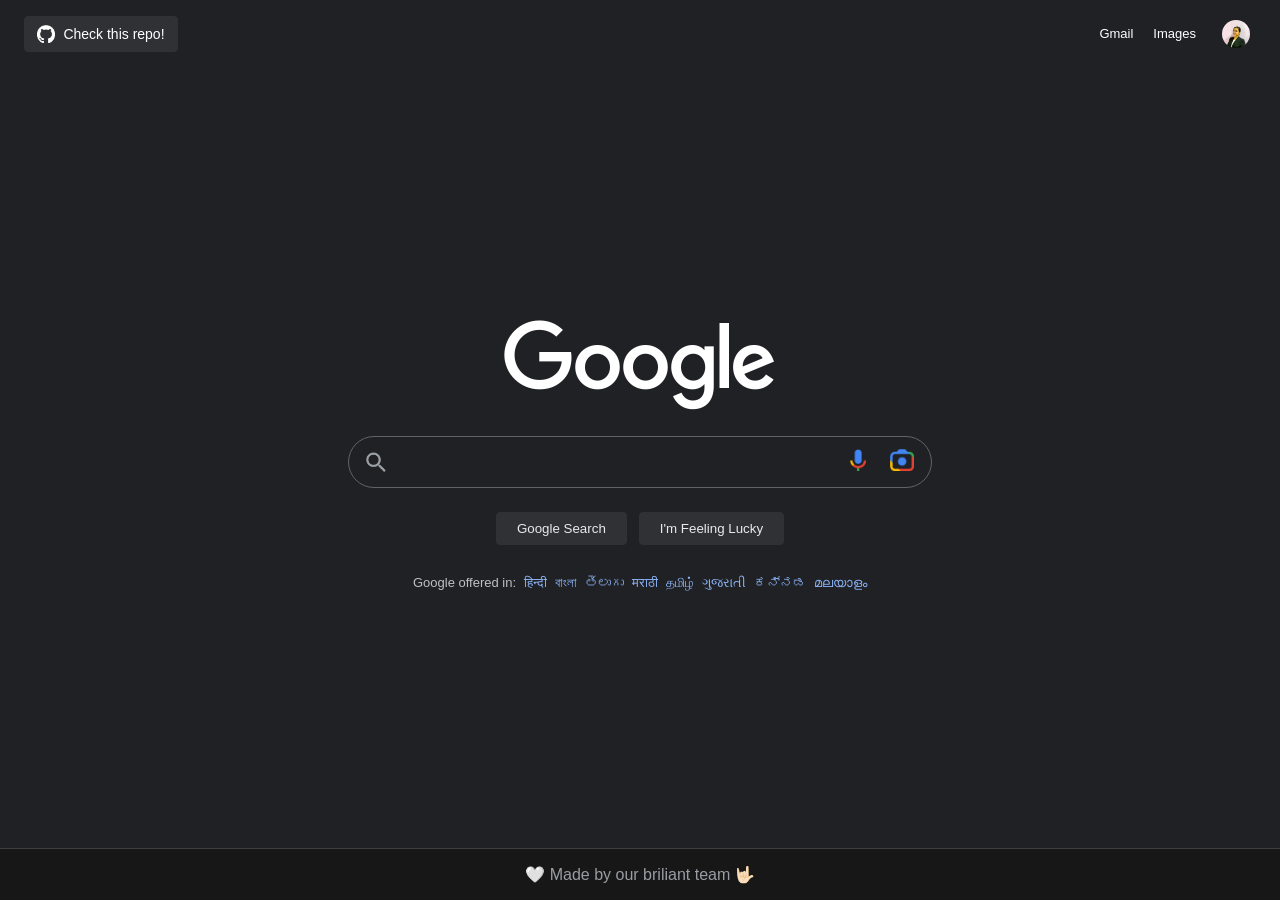
<file: index.html>
<!DOCTYPE html>
<html lang="en">

<head>
  <meta charset="UTF-8" />
  <meta http-equiv="X-UA-Compatible" content="IE=edge" />
  <meta name="viewport" content="width=device-width, initial-scale=1.0" />
  <title>Google</title>
  <link rel="stylesheet" href="./styles/style.css" />
  <link rel="icon" href="./static/favicon_fill.png">
</head>

<body>
  <header>
    <div class="left">
      <a href="https://github.com/Harleen8118/google-clone" class="github-link">
        <img src="./static/github-mark-white.png" alt="" />
        Check this repo!
      </a>
    </div>
    <div class="right">
      <a href="https://mail.google.com/mail" class="g-link">Gmail</a>
      <a href="https://www.google.co.in/imghp" class="g-link">Images</a>
      <details>
        <summary class="avatar-summary">
          <div class="avatar">
            <img src="./static/profile.jpg" alt="Harleen Bagga Profile" />
          </div>
        </summary>
        <img class="full-profile-img" src="./static/profile.jpg" alt="Harleen Bagga Profile" />
      </details>
    </div>
  </header>
  <form class="main" action="https://www.google.com/search" method="get" autocomplete="on">
    <img class="google-logo" src="./static/googlelogo_light_color.png" alt="Google Logo" />
    <div class="search-bar">
      <img class="search-icon" src="./static/lens.png" alt="Magnifine Glass" />
      <input id="search-bar" type="search" name="q" />
      <button class="icon-button">
        <img src="./static/mic.png" alt="Mic" />
      </button>
      <button class="icon-button">
        <img src="./static/camera.png" alt="Camera" />
      </button>
    </div>
    <div class="search-buttons">
      <button class="search-button" value="Google Search">
        Google Search
      </button>
      <button class="search-button" value="I'm Feeling Lucky">
        I'm Feeling Lucky
      </button>
    </div>
    <div class="other-languages">
      <p>Google offered in:</p>
      <a href="#">हिन्दी</a>
      <a href="#">বাংলা</a>
      <a href="#">తెలుగు</a>
      <a href="#">मराठी</a>
      <a href="#">தமிழ்</a>
      <a href="#">ગુજરાતી</a>
      <a href="#">ಕನ್ನಡ</a>
      <a href="#">മലയാളം</a>
    </div>
  </form>
  <footer>
    <details>
      <summary class="made-by">Made by our briliant team 🤟🏻</summary>
      <span>Manas Bhardwaj | </span>
      <span>Harleen Bagga | </span>
      <span>Nachiket Deshpande</span>
    </details>
  </footer>
</body>

</html>
</file>
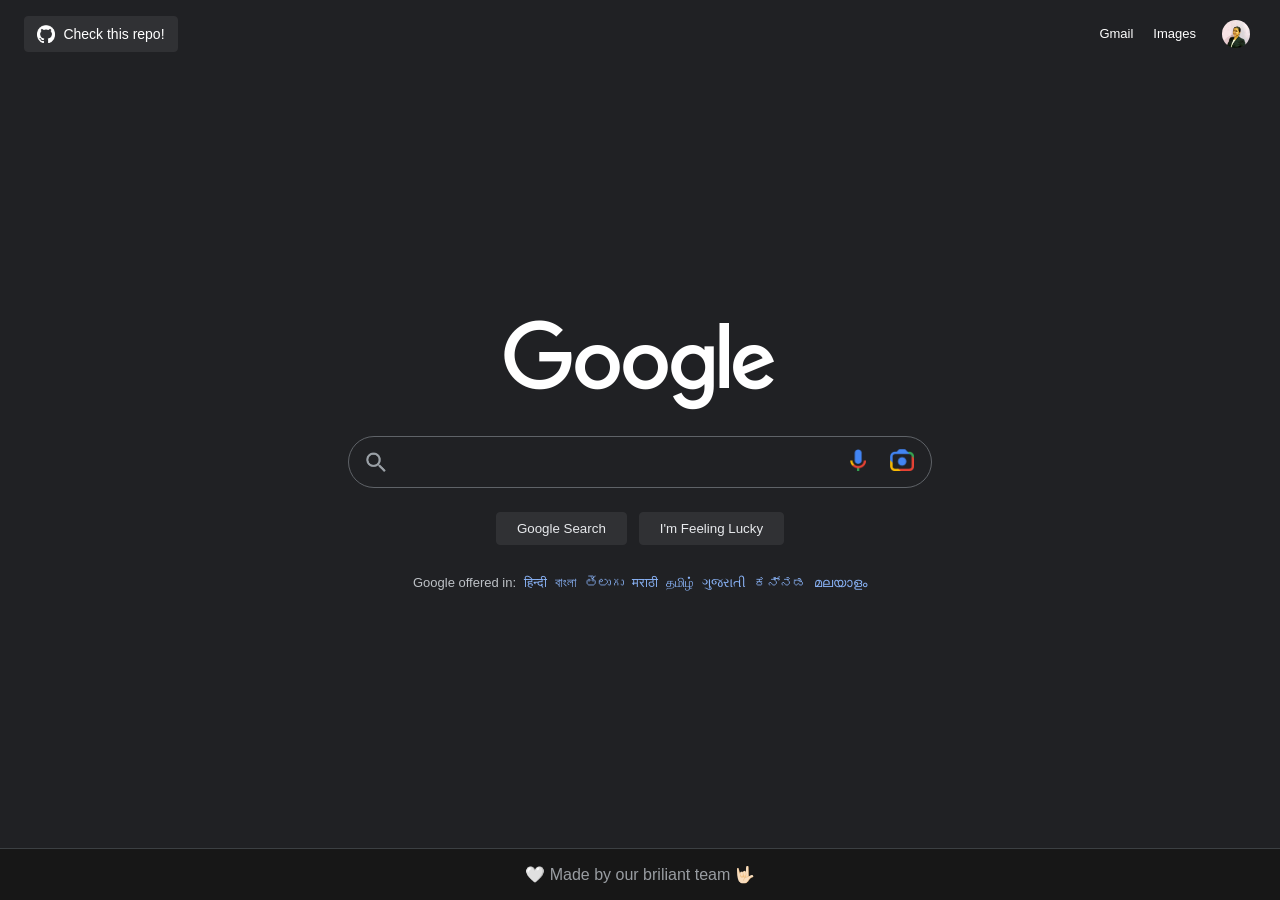
<file: google.html>
<!DOCTYPE html>
<html lang="en">

<head>
  <meta charset="UTF-8" />
  <meta http-equiv="X-UA-Compatible" content="IE=edge" />
  <meta name="viewport" content="width=device-width, initial-scale=1.0" />
  <title>Google</title>
  <link rel="stylesheet" href="./styles/style.css" />
</head>

<body>
  <header>
    <div class="left">
      <a href="https://github.com/Harleen8118/google-clone" class="github-link">
        <img src="./static/github-mark-white.png" alt="" />
        Check this repo!
      </a>
    </div>
    <div class="right">
      <a href="https://mail.google.com/mail" class="g-link">Gmail</a>
      <a href="https://www.google.co.in/imghp" class="g-link">Images</a>
      <details>
        <summary class="avatar-summary">
          <div class="avatar">
            <img src="./static/profile.jpg" alt="Harleen Bagga Profile" />
          </div>
        </summary>
        <img class="full-profile-img" src="./static/profile.jpg" alt="Harleen Bagga Profile" />
      </details>
    </div>
  </header>
  <form class="main" action="http://www.google.com/search" method="get">
    <img class="google-logo" src="./static/googlelogo_light_color.png" alt="Google Logo" />
    <div class="search-bar">
      <img class="search-icon" src="./static/lens.png" alt="Magnifine Glass" />
      <input id="search-bar" type="search" name="q" />
      <button class="icon-button">
        <img src="./static/mic.png" alt="Mic" />
      </button>
      <button class="icon-button">
        <img src="./static/camera.png" alt="Camera" />
      </button>
    </div>
    <div class="search-buttons">
      <button class="search-button" value="Google Search">
        Google Search
      </button>
      <button class="search-button" value="I'm Feeling Lucky">
        I'm Feeling Lucky
      </button>
    </div>
    <div class="other-languages">
      <p>Google offered in:</p>
      <a href="#">हिन्दी</a>
      <a href="#">বাংলা</a>
      <a href="#">తెలుగు</a>
      <a href="#">मराठी</a>
      <a href="#">தமிழ்</a>
      <a href="#">ગુજરાતી</a>
      <a href="#">ಕನ್ನಡ</a>
      <a href="#">മലയാളം</a>
    </div>
  </form>
  <footer>
    <details>
      <summary class="made-by">Made by our briliant team 🤟🏻</summary>
      <span>Manas Bhardwaj | </span>
      <span>Harleen Bagga | </span>
      <span>Nachiket Deshpande</span>
    </details>
  </footer>
</body>

</html>
</file>
<file: styles/style.css>
@charset "UTF-8";
/*
-----------
  Colors
-----------
*/
* {
  box-sizing: border-box;
  margin: 0;
  padding: 0;
  text-decoration: none;
  border: none;
  background: none;
}
*:focus {
  outline: none;
}

button {
  cursor: pointer;
}

body {
  background-color: #202124;
  font-family: sans-serif;
  font-size: 14px;
  display: flex;
  flex-direction: column;
  justify-content: space-between;
  height: 100vh;
}

header {
  display: flex;
  padding: 14px 24px;
  justify-content: space-between;
  align-items: center;
}
header .github-link {
  color: #ffffff;
  border: 1px solid #303134;
  border-radius: 4px;
  background-color: #303134;
  padding: 8px 12px;
  display: flex;
  align-items: center;
  gap: 8px;
}
header .github-link img {
  height: 18px;
}
header .github-link:hover, header .github-link:focus-visible {
  border-color: #5f6368;
}
header .right {
  display: flex;
  gap: 20px;
  align-items: center;
}
header .right .g-link {
  color: #ffffff;
  text-decoration: none;
  font-size: 13px;
  line-height: 24px;
}
header .right .g-link:hover, header .right .g-link:focus-visible {
  text-decoration: underline;
}
header .right .avatar-summary::marker {
  content: "";
}
header .right .full-profile-img {
  height: 350px;
  aspect-ratio: 1/1;
  position: fixed;
  top: 50%;
  left: 50%;
  transform: translate(-50%, -50%);
  box-shadow: 0vh 0vh 60px 22vh rgba(96, 96, 96, 0.8), 0 0 5px 6px #0e0d0d;
  border-radius: 100vh;
}
header .right .avatar {
  width: 40px;
  height: 40px;
  border-radius: 100vh;
  padding: 6px;
  cursor: pointer;
}
header .right .avatar:hover, header .right .avatar:focus-visible {
  background-color: #2e2f33;
}
header .right .avatar img {
  width: 100%;
  height: 100%;
  border-radius: 100vh;
}

.main {
  display: flex;
  flex-direction: column;
  align-items: center;
  padding: 24px;
  gap: 24px;
}
.main .google-logo {
  width: 272px;
  height: 92px;
  margin: 0 auto;
}
.main .search-buttons {
  display: flex;
  gap: 12px;
  align-items: center;
}
.main .search-buttons .search-button {
  color: #e8eaed;
  background-color: #303134;
  border-radius: 4px;
  padding: 8px 20px;
  border: 1px solid #303134;
}
.main .search-buttons .search-button:hover, .main .search-buttons .search-button:focus-visible {
  border-color: #5f6368;
}
.main .other-languages {
  display: flex;
  align-items: center;
  flex-wrap: wrap;
  gap: 8px;
  font-size: 13px;
  line-height: 28px;
}
.main .other-languages p {
  color: #bdc1c6;
}
.main .other-languages a {
  color: #8ab4f8;
}
.main .other-languages a:hover, .main .other-languages a:focus-visible {
  text-decoration: underline;
}

.search-bar {
  display: flex;
  align-items: center;
  border-radius: 100vh;
  background-color: #202124;
  border: 1px solid #5f6368;
  padding: 10px 17px;
  max-width: 584px;
  width: 100%;
  cursor: pointer;
}
.search-bar .search-icon {
  height: 20px;
  width: 20px;
  margin-right: 10px;
}
.search-bar #search-bar {
  font-size: 16px;
  height: 30px;
  flex: 100%;
  background-color: transparent;
  color: #e8eaed;
  word-wrap: break-word;
  -webkit-tap-highlight-color: transparent;
}
.search-bar .icon-button {
  margin-left: 24px;
}
.search-bar .icon-button img {
  height: 22px;
}
.search-bar:hover, .search-bar:focus-visible {
  background-color: #303134;
  box-shadow: 0 1px 6px 0 #171717;
  border-color: rgba(223, 225, 229, 0);
}

footer {
  background-color: #171717;
  color: #999da2;
  font-size: 16px;
  padding: 16px 30px;
  padding-bottom: 6px;
  border-top: 1px solid #3c4043;
  text-align: center;
}
footer .made-by {
  cursor: pointer;
  margin-bottom: 10px;
}
footer .made-by::marker {
  content: "🤍 ";
}/*# sourceMappingURL=style.css.map */
</file>
